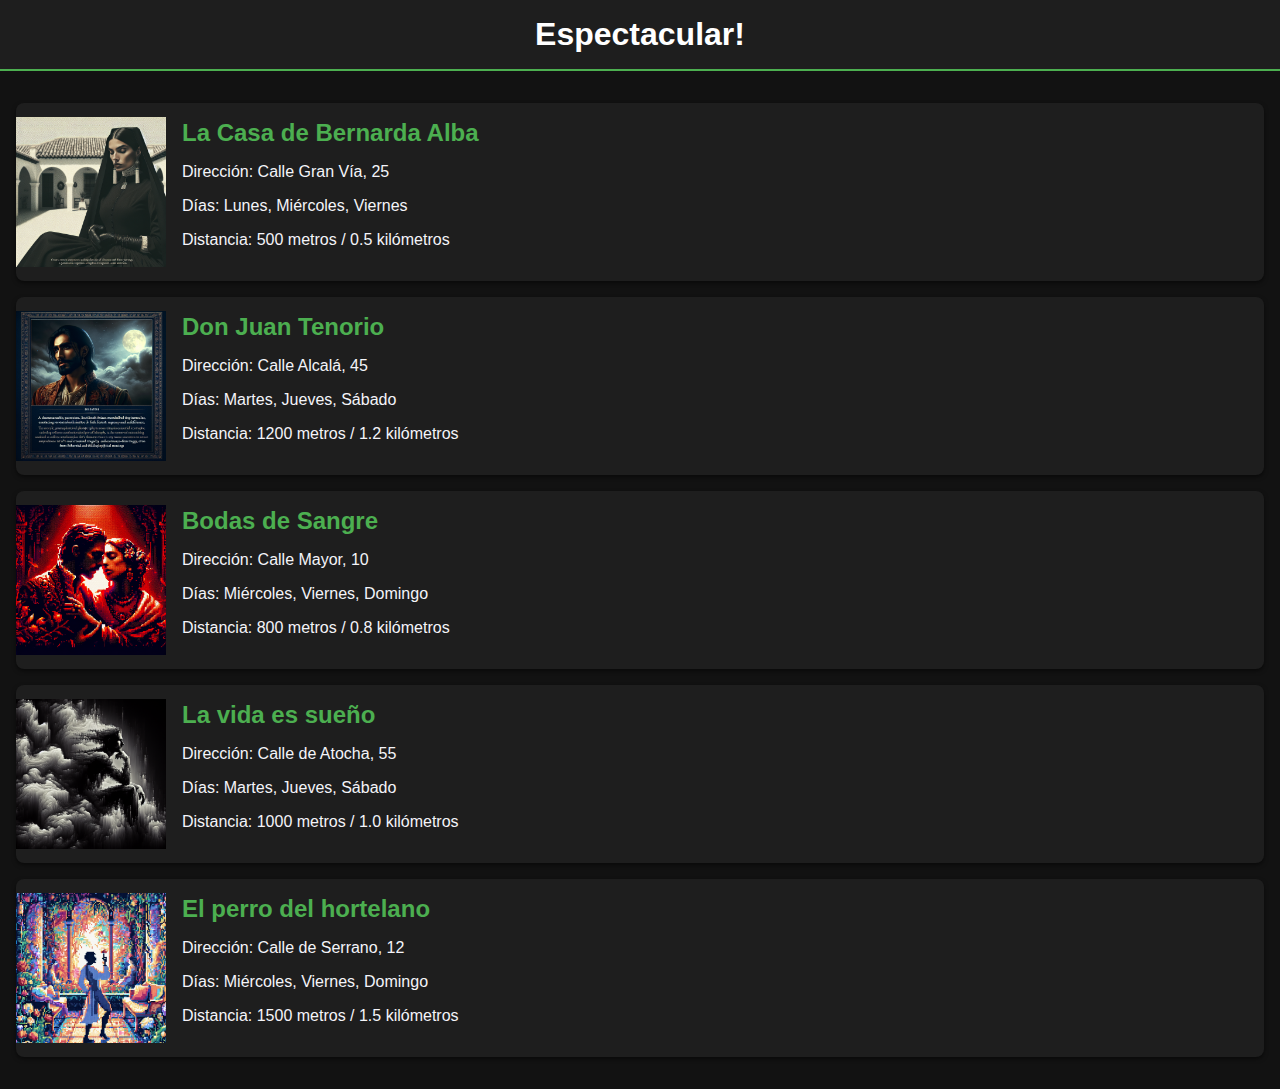
<file: index.html>
<!DOCTYPE html>
<html lang="es">
<head>
    <meta charset="UTF-8">
    <meta name="viewport" content="width=device-width, initial-scale=1.0">
    <title>Espectacular!</title>
    <link rel="stylesheet" href="styles.css">
</head>
<body>
    <header>
        <h1>Espectacular!</h1>
    </header>
    <main>
        <ul class="event-list">
            <li class="event-item">
                <a href="obra1.html">
                    <img src="images/obra1.png" alt="La Casa de Bernarda Alba">
                    <div class="event-info">
                        <h2>La Casa de Bernarda Alba</h2>
                        <p>Dirección: Calle Gran Vía, 25</p>
                        <p>Días: Lunes, Miércoles, Viernes</p>
                        <p>Distancia: 500 metros / 0.5 kilómetros</p>
                    </div>
                </a>
            </li>
            <li class="event-item">
                <a href="obra2.html">
                    <img src="images/obra2.png" alt="Don Juan Tenorio">
                    <div class="event-info">
                        <h2>Don Juan Tenorio</h2>
                        <p>Dirección: Calle Alcalá, 45</p>
                        <p>Días: Martes, Jueves, Sábado</p>
                        <p>Distancia: 1200 metros / 1.2 kilómetros</p>
                    </div>
                </a>
            </li>
            <li class="event-item">
                <a href="obra3.html">
                    <img src="images/obra3.png" alt="Bodas de Sangre">
                    <div class="event-info">
                        <h2>Bodas de Sangre</h2>
                        <p>Dirección: Calle Mayor, 10</p>
                        <p>Días: Miércoles, Viernes, Domingo</p>
                        <p>Distancia: 800 metros / 0.8 kilómetros</p>
                    </div>
                </a>
            </li>
            <li class="event-item">
                <a href="obra4.html">
                    <img src="images/obra4.png" alt="La vida es sueño">
                    <div class="event-info">
                        <h2>La vida es sueño</h2>
                        <p>Dirección: Calle de Atocha, 55</p>
                        <p>Días: Martes, Jueves, Sábado</p>
                        <p>Distancia: 1000 metros / 1.0 kilómetros</p>
                    </div>
                </a>
            </li>
            <li class="event-item">
                <a href="obra5.html">
                    <img src="images/obra5.png" alt="El perro del hortelano">
                    <div class="event-info">
                        <h2>El perro del hortelano</h2>
                        <p>Dirección: Calle de Serrano, 12</p>
                        <p>Días: Miércoles, Viernes, Domingo</p>
                        <p>Distancia: 1500 metros / 1.5 kilómetros</p>
                    </div>
                </a>
            </li>
        </ul>
    </main>
</body>
</html>
</file>
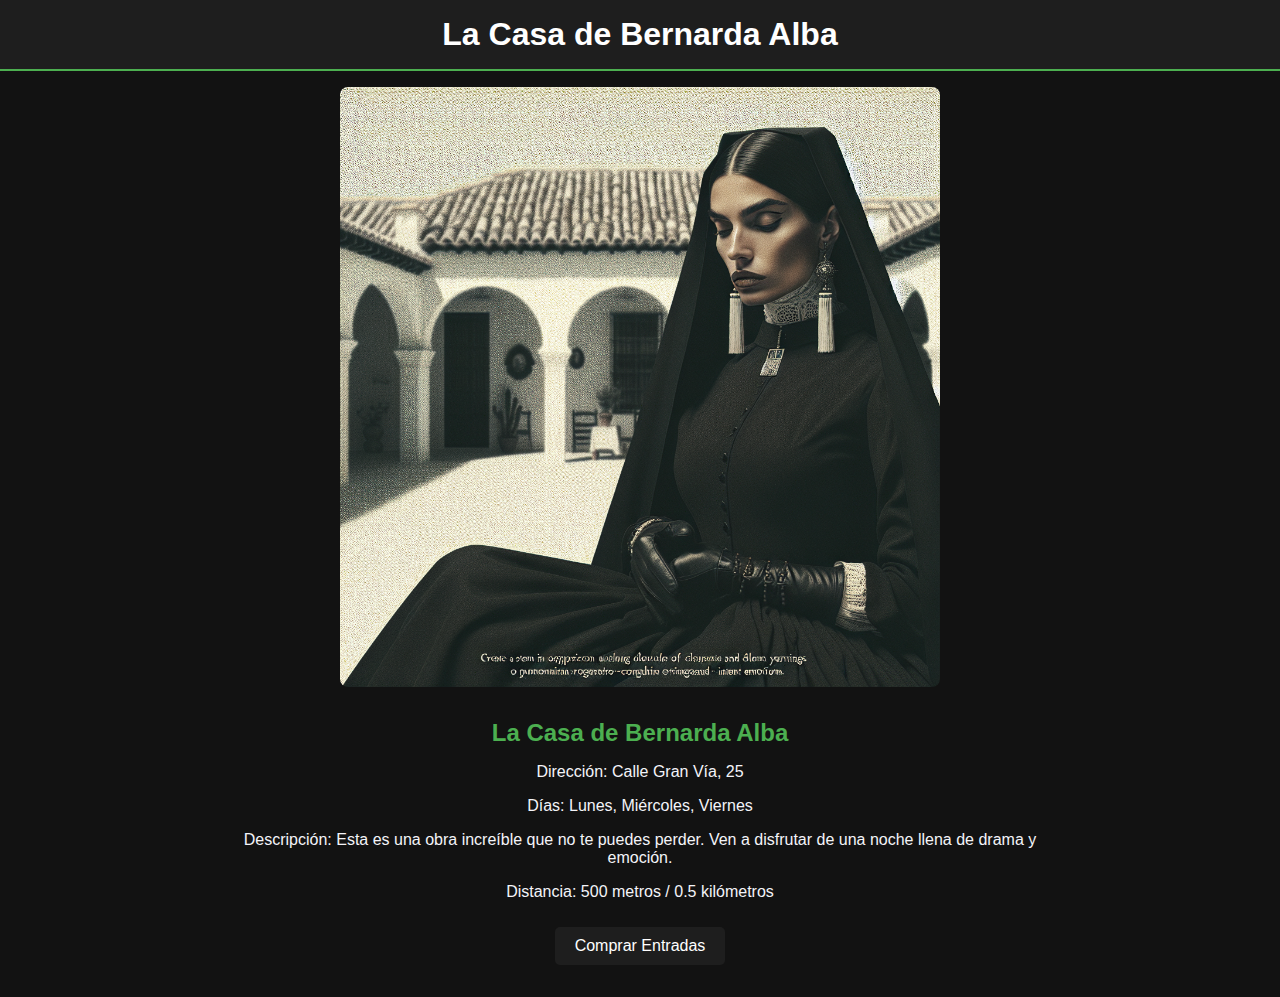
<file: obra1.html>
<!DOCTYPE html>
<html lang="es">
<head>
    <meta charset="UTF-8">
    <meta name="viewport" content="width=device-width, initial-scale=1.0">
    <title>Ficha de La Casa de Bernarda Alba</title>
    <link rel="stylesheet" href="styles.css">
</head>
<body>
    <header>
        <h1>La Casa de Bernarda Alba</h1>
    </header>
    <main>
        <div class="event-detail">
            <img src="images/obra1.png" alt="La Casa de Bernarda Alba">
            <div class="event-info">
                <h2>La Casa de Bernarda Alba</h2>
                <p>Dirección: Calle Gran Vía, 25</p>
                <p>Días: Lunes, Miércoles, Viernes</p>
                <p>Descripción: Esta es una obra increíble que no te puedes perder. Ven a disfrutar de una noche llena de drama y emoción.</p>
                <p>Distancia: 500 metros / 0.5 kilómetros</p>
                <button onclick="comprarEntradas()">Comprar Entradas</button>
            </div>
        </div>
    </main>
    <script>
        function comprarEntradas() {
            window.location.href = "comprar_entradas.html"; // Reemplaza con la URL de la página de compra
        }
    </script>
</body>
</html>
</file>
<file: styles.css>
body {
    font-family: Arial, sans-serif;
    background-color: #121212;
    color: #f4f4f9;
    margin: 0;
    padding: 0;
}

header {
    background-color: #1E1E1E;
    color: #ffffff;
    padding: 1rem 0;
    text-align: center;
    border-bottom: 2px solid #4CAF50;
}

h1 {
    margin: 0;
}

main {
    padding: 1rem;
}

.event-list {
    list-style: none;
    padding: 0;
}

.event-item {
    background: #1E1E1E;
    margin: 1rem 0;
    border-radius: 8px;
    overflow: hidden;
    box-shadow: 0 2px 4px rgba(0, 0, 0, 0.5);
    transition: transform 0.2s;
}

.event-item:hover {
    transform: scale(1.02);
}

.event-item a {
    text-decoration: none;
    color: inherit;
    display: flex;
    align-items: center;
}

.event-item img {
    width: 150px;
    height: 150px;
    object-fit: cover;
}

.event-info {
    padding: 1rem;
    flex: 1;
}

.event-info h2 {
    margin: 0 0 0.5rem 0;
    color: #4CAF50;
}

.event-detail {
    display: flex;
    flex-direction: column;
    align-items: center;
}

.event-detail img {
    width: 100%;
    max-width: 600px;
    height: auto;
    border-radius: 8px;
    margin-bottom: 1rem;
}

.event-detail .event-info {
    text-align: center;
    max-width: 800px;
}

/* Botón de Comprar Entradas */
button {
    background-color: #1e1e1e;
    color: #ffffff;
    padding: 10px 20px;
    border: none;
    border-radius: 5px;
    cursor: pointer;
    font-size: 16px;
    transition: background-color 0.3s;
    margin-top: 10px;
}

button:hover {
    background-color: #333333;
}
</file>
